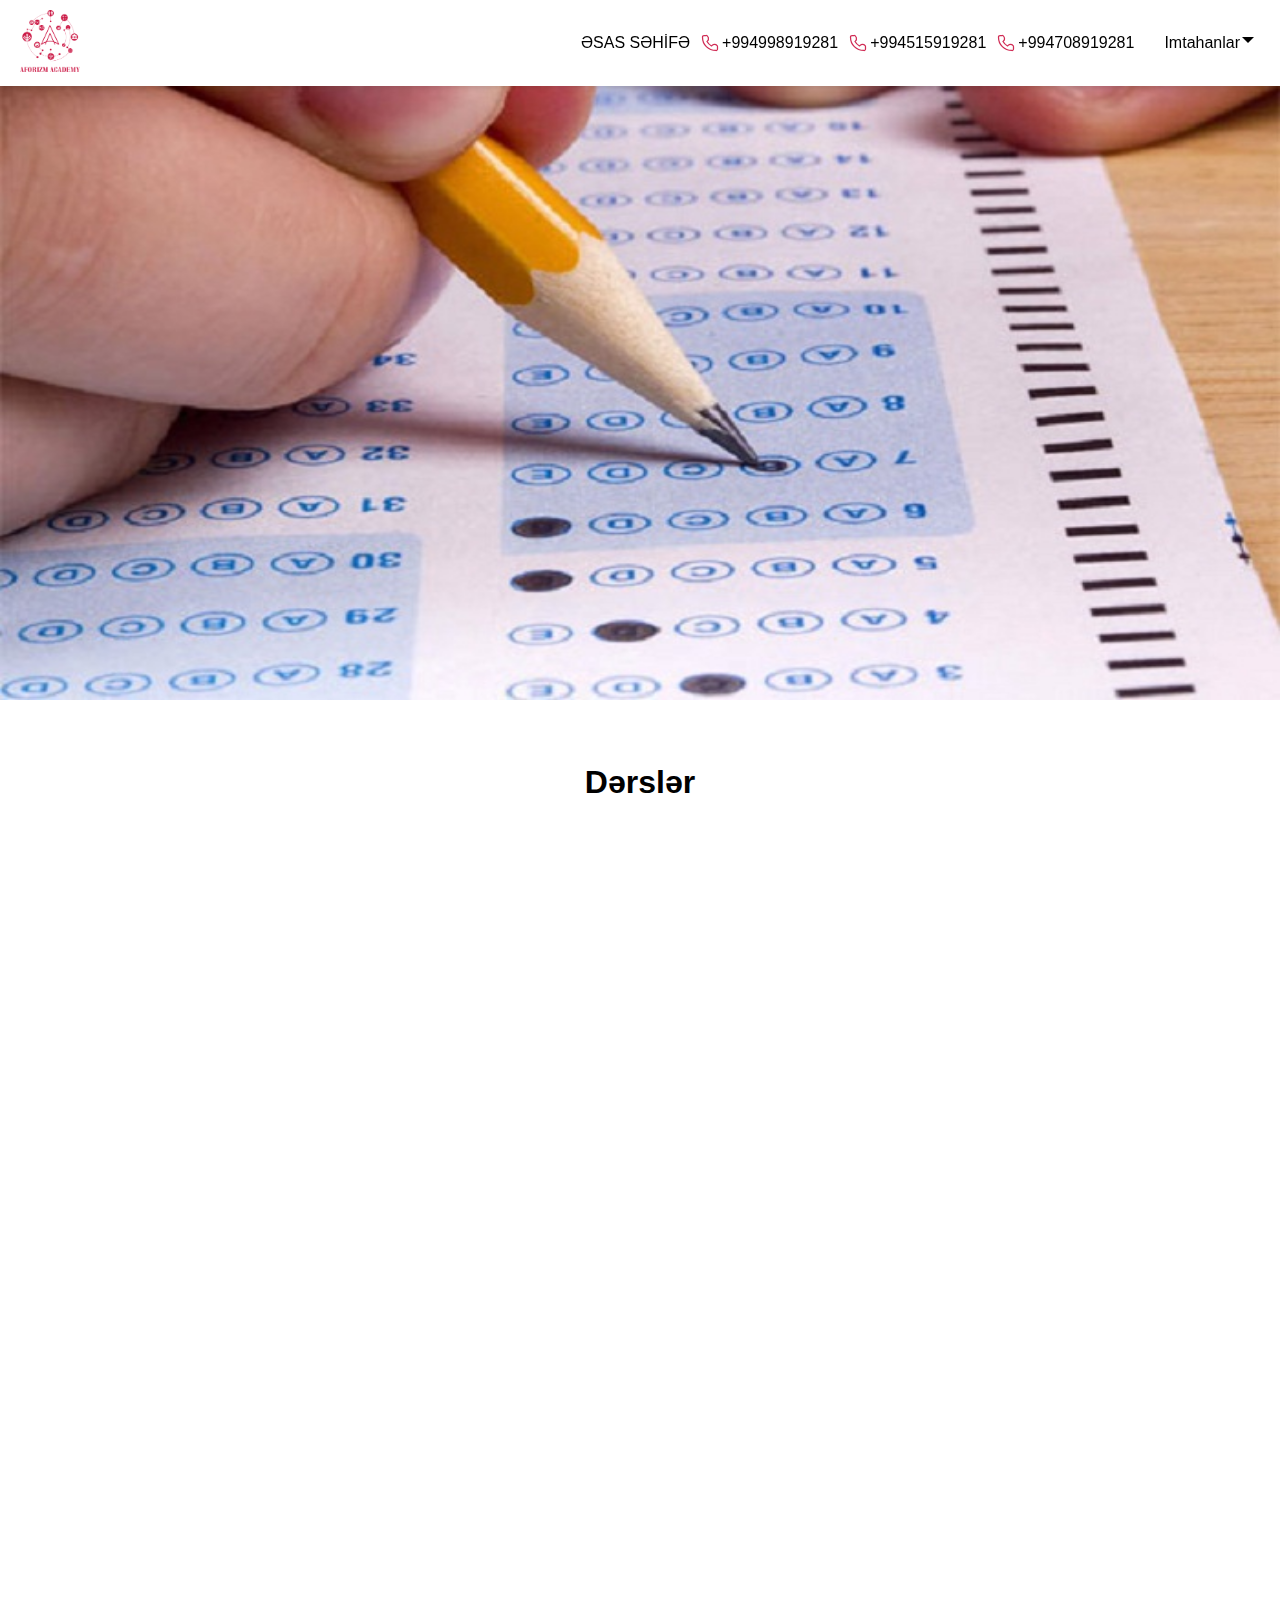
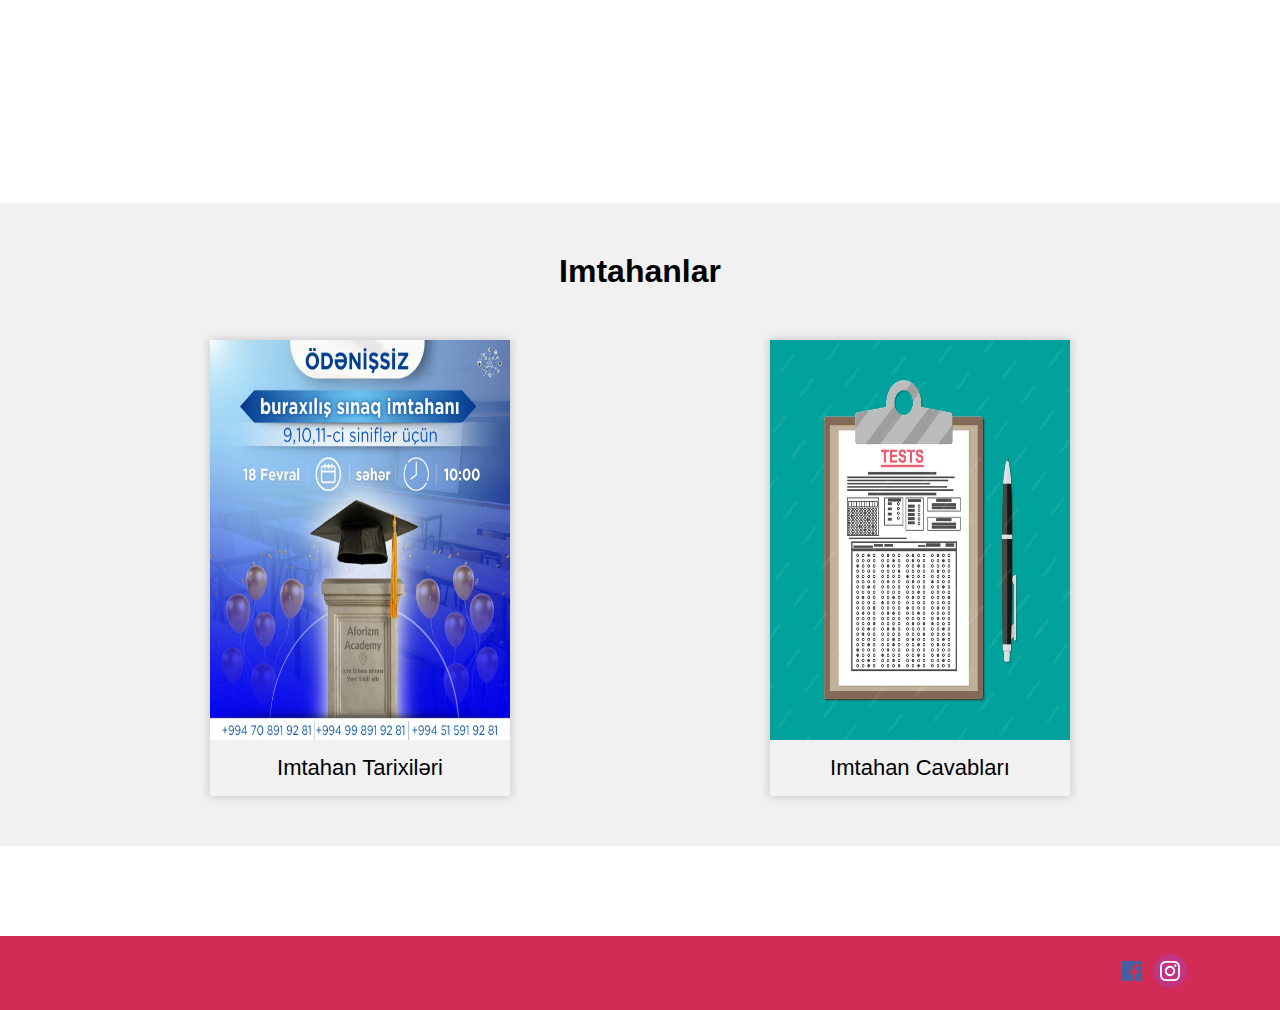
<file: index.html>
<!DOCTYPE html>
<html lang="en">
  <head>
    <meta charset="UTF-8" />
    <meta name="viewport" content="width=device-width, initial-scale=1.0" />
    <title>Aforizm Academy</title>
    <link rel="stylesheet" href="scs/css/style.css" />
  </head>
  <body>

    <header class="header">
      <div class="header__container">
        <div class="logo">
          <a href=""
            ><img src="scs/img/logo/logo.png" alt="" width="60"
          /></a>
        </div>
        <div class="header__list">
          <ul>
            <li>
              <a href="index.html">ƏSAS SƏHİFƏ</a>
            </li>
            <li>
              <a href="tel:+994998919281" class="header__list--phone"
                ><img
                  src="scs/img/svg/phone.svg"
                  width="20"
                  alt=""
                />+994998919281</a
              >
            </li>
            <li>
              <a href="tel:+994515919281" class="header__list--phone"
                ><img
                  src="scs/img/svg/phone.svg"
                  width="20"
                  alt=""
                />+994515919281</a
              >
            </li>
            <li>
              <a href="tel:+9940708919281" class="header__list--phone"
                ><img
                  src="scs/img/svg/phone.svg"
                  width="20"
                  alt=""
                />+994708919281</a
              >
            </li>
            <li>
              <div class="dropdown">
                <div class="dropdown-btn">
                  Imtahanlar<span class="arrow"></span>
                </div>
                <div class="dropdown-content">
                  <a href="exdata.html">Imtahan Tarixiləri</a>
                  <a href="exans.html">Imtahan Cavabları</a>
                </div>
              </div>
            </li>
          </ul>
        </div>
      </div>

      <div class="header__body">
        <a href=""><img src="scs/img/logo/logo.png" alt="" width="60" /></a>
        <button class="header__hamburger">
          <span></span>
          <span></span>
          <span></span>
        </button>
        <div class="header__menu">
          <ul>
            <li>
              <a href="index.html">ƏSAS SƏHİFƏ</a>
            </li>
            <li>
              <a href="tel:+994998919281" class="header__list--phone"
                ><img
                  src="scs/img/svg/phone.svg"
                  width="20"
                  alt=""
                />+994998919281</a
              >
            </li>
            <li>
              <a href="tel:+994515919281" class="header__list--phone"
                ><img
                  src="scs/img/svg/phone.svg"
                  width="20"
                  alt=""
                />+994515919281</a
              >
            </li>
            <li>
              <a href="tel:+9940708919281" class="header__list--phone"
                ><img
                  src="scs/img/svg/phone.svg"
                  width="20"
                  alt=""
                />+994708919281</a
              >
            </li>
            <div class="dropdownm">
              <div class="dropdownm-btn">
                Imtahanlar<span class="arrow"></span>
              </div>
              <div class="dropdownm-content">
                <a href="exdata.html">Imtahan Tarixiləri</a>
                <a href="exans.html">Imtahan Cavabları</a>
              </div>
            </div>
          </ul>
        </div>
      </div>
    </header>

    <div class="slideshow-container">
      <div class="slides fade">
        <div class="image-container">
          <img src="scs/img/er/1.jpg" style="width: 100%" />
          <div class="text-container">
            <div class="text">IMTAHAN TARİXLƏRİ ÜÇÜN DAXİL OLUN</div>
            <button><a href="exdata.html">DAXİL OL</a></button>
          </div>
          <div class="text-container_mob">
            <div class="text">IMTAHAN TARİXLƏRİ ÜÇÜN DAXİL OLUN</div>
            <button><a href="exdata.html">DAXİL OL</a></button>
          </div>
        </div>
      </div>

      <div class="slides fade">
        <div class="image-container">
          <img src="scs/img/er/2.jpg" style="width: 100%" />
          <div class="text-container">
            <div class="text">IMTAHAN TARİXLƏRİ ÜÇÜN DAXİL OLUN</div>
            <button><a href="exdata.html">DAXİL OL</a></button>
          </div>
          <div class="text-container_mob">
            <div class="text">IMTAHAN TARİXLƏRİ ÜÇÜN DAXİL OLUN</div>
            <button><a href="exdata.html">DAXİL OL</a></button>
          </div>
        </div>
      </div>

      <div class="slides fade">
        <div class="image-container">
          <img src="scs/img/er/2.webp" style="width: 100%" />
          <div class="text-container">
            <div class="text">IMTAHAN TARİXLƏRİ ÜÇÜN DAXİL OLUN</div>
            <button><a href="exdata.html">DAXİL OL</a></button>
          </div>
          <div class="text-container_mob">
            <div class="text">IMTAHAN TARİXLƏRİ ÜÇÜN DAXİL OLUN</div>
            <button><a href="exdata.html">DAXİL OL</a></button>
          </div>
        </div>
      </div>
    </div>

    <div class="lessons" id="lessons">
      <h1>Dərslər</h1>
      <div class="container lessons__container">
        <div class="lessons__container--item">
          <img src="scs/img/lesson/child/2.jpeg" alt="" />
          <div class="lessons__container--text"><a href="children.html">Ibtidai siniflər üçün</a></div>
        </div>
        <div class="lessons__container--item">
          <img src="scs/img/lesson/comp/ofis.jpeg" alt="" />
          <div class="lessons__container--text"><a href="prog.html">Ofis Proqramları</a></div>
        </div>
        <div class="lessons__container--item">
          <img src="scs/img/lesson/etc/science.jpg" alt="" />
          <div class="lessons__container--text"><a href="individual.html">Fərdi Hazırlıqlar</a></div>
        </div>
        <div class="lessons__container--item">
          <img src="scs/img/lesson/foreign/f.jpg" alt="" />
          <div class="lessons__container--text"><a href="foreign.html">Xarici Dillər</a></div>
        </div>
      </div>
    </div>

    <div class="exame">
      <h1 class="container">Imtahanlar</h1>
      <div class="container exame__container">
        <div class="exame__container--item">
          <img src="scs/img/lesson/imt/imt.jpeg" alt="" />
          <div class="exame__container--text"><a href="exdata.html">Imtahan Tarixiləri</a></div>
        </div>
        <div class="exame__container--item">
          <img src="scs/img/lesson/imt/ans.jpg" alt="" />
          <div class="exame__container--text"><a href="exans.html">Imtahan Cavabları</a></div>
        </div>
      </div>
    </div>

    <footer class="footer">
      <div class="container footer__container">
        <a href="https://www.facebook.com/lamiya.ismayilova.73/?show_switched_toast=0&show_invite_to_follow=0&show_switched_tooltip=0&show_podcast_settings=0&show_community_review_changes=0&show_community_rollback=0&show_follower_visibility_disclosure=0"><img src="scs/img/svg/facebook.svg" width="20" /></a>
        <a href="https://www.instagram.com/aforizm.academy/"><img src="scs/img/svg/instagram.svg" width="40" /></a>
      </div>
    </footer>

    <button
      id="scrollToTopBtn"
      class="scroll-to-top-btn"
      title="Вернуться наверх"
    >
      &#8593;
    </button>
    

    <script src="scs/js/burger.js"></script>
    <script src="scs/js/drop.js"></script>
    <script src="scs/js/script.js"></script>
  </body>
</html>
</file>
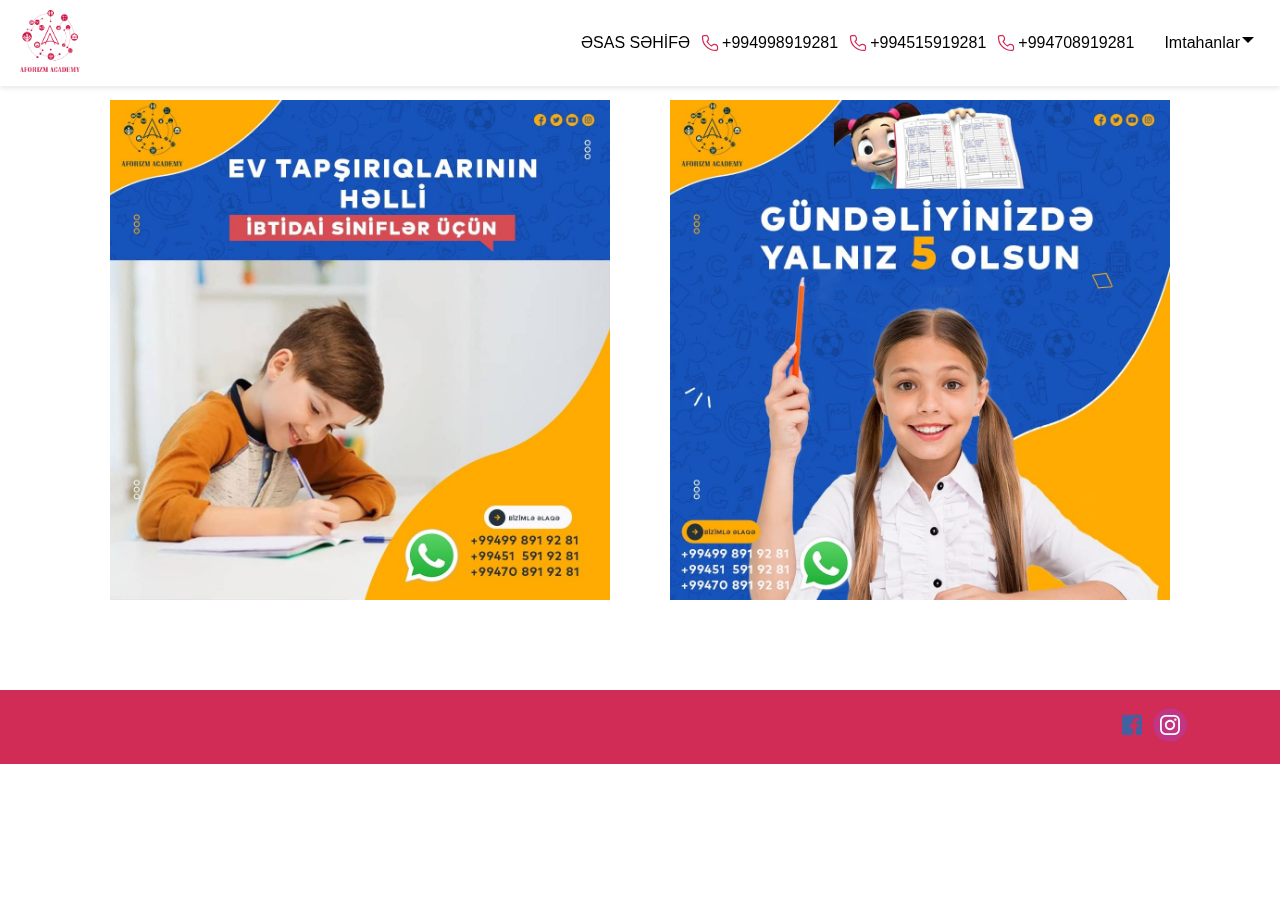
<file: children.html>
<!DOCTYPE html>
<html lang="en">
  <head>
    <meta charset="UTF-8" />
    <meta name="viewport" content="width=device-width, initial-scale=1.0" />
    <title>Ibtidai siniflər üçün</title>
    <link rel="stylesheet" href="scs/css/style.css" />
  </head>
  <body>
    <header class="header">
      <div class="header__container">
        <div class="logo">
          <a href=""
            ><img src="scs/img/logo/logo.png" alt="" width="60"
          /></a>
        </div>
        <div class="header__list">
          <ul>
            <li>
              <a href="index.html">ƏSAS SƏHİFƏ</a>
            </li>
            <li>
              <a href="tel:+994998919281" class="header__list--phone"
                ><img
                  src="scs/img/svg/phone.svg"
                  width="20"
                  alt=""
                />+994998919281</a
              >
            </li>
            <li>
              <a href="tel:+994515919281" class="header__list--phone"
                ><img
                  src="scs/img/svg/phone.svg"
                  width="20"
                  alt=""
                />+994515919281</a
              >
            </li>
            <li>
              <a href="tel:+9940708919281" class="header__list--phone"
                ><img
                  src="scs/img/svg/phone.svg"
                  width="20"
                  alt=""
                />+994708919281</a
              >
            </li>
            <li>
              <div class="dropdown">
                <div class="dropdown-btn">
                  Imtahanlar<span class="arrow"></span>
                </div>
                <div class="dropdown-content">
                  <a href="exdata.html">Imtahan Tarixiləri</a>
                  <a href="exans.html">Imtahan Cavabları</a>
                </div>
              </div>
            </li>
          </ul>
        </div>
      </div>

      <div class="header__body">
        <a href=""><img src="scs/img/logo/logo.png" alt="" width="60" /></a>
        <button class="header__hamburger">
          <span></span>
          <span></span>
          <span></span>
        </button>
        <div class="header__menu">
          <ul>
            <li>
              <a href="index.html">ƏSAS SƏHİFƏ</a>
            </li>
            <li>
              <a href="tel:+994998919281" class="header__list--phone"
                ><img
                  src="scs/img/svg/phone.svg"
                  width="20"
                  alt=""
                />+994998919281</a
              >
            </li>
            <li>
              <a href="tel:+994515919281" class="header__list--phone"
                ><img
                  src="scs/img/svg/phone.svg"
                  width="20"
                  alt=""
                />+994515919281</a
              >
            </li>
            <li>
              <a href="tel:+9940708919281" class="header__list--phone"
                ><img
                  src="scs/img/svg/phone.svg"
                  width="20"
                  alt=""
                />+994708919281</a
              >
            </li>
            <div class="dropdownm">
              <div class="dropdownm-btn">
                Imtahanlar<span class="arrow"></span>
              </div>
              <div class="dropdownm-content">
                <a href="exdata.html">Imtahan Tarixiləri</a>
                <a href="exans.html">Imtahan Cavabları</a>
              </div>
            </div>
          </ul>
        </div>
      </div>
    </header>

    <div class="child container">
      <div class="child__img">
        <img src="scs/img/lesson/child/1.jpeg" alt="" />
        <img src="scs/img/lesson/child/2.jpeg" alt="" />
      </div>
    </div>

    <footer class="footer">
      <div class="container footer__container">
        <a
          href="https://www.facebook.com/lamiya.ismayilova.73/?show_switched_toast=0&show_invite_to_follow=0&show_switched_tooltip=0&show_podcast_settings=0&show_community_review_changes=0&show_community_rollback=0&show_follower_visibility_disclosure=0"
          ><img src="scs/img/svg/facebook.svg" width="20"
        /></a>
        <a href="https://www.instagram.com/aforizm.academy/"
          ><img src="scs/img/svg/instagram.svg" width="40"
        /></a>
      </div>
    </footer>

    <button
      id="scrollToTopBtn"
      class="scroll-to-top-btn"
      title="Вернуться наверх"
    >
      &#8593;
    </button>

    <script src="scs/js/burger.js"></script>
    <script src="scs/js/drop.js"></script>
    <script src="scs/js/script.js"></script>
  </body>
</html>
</file>
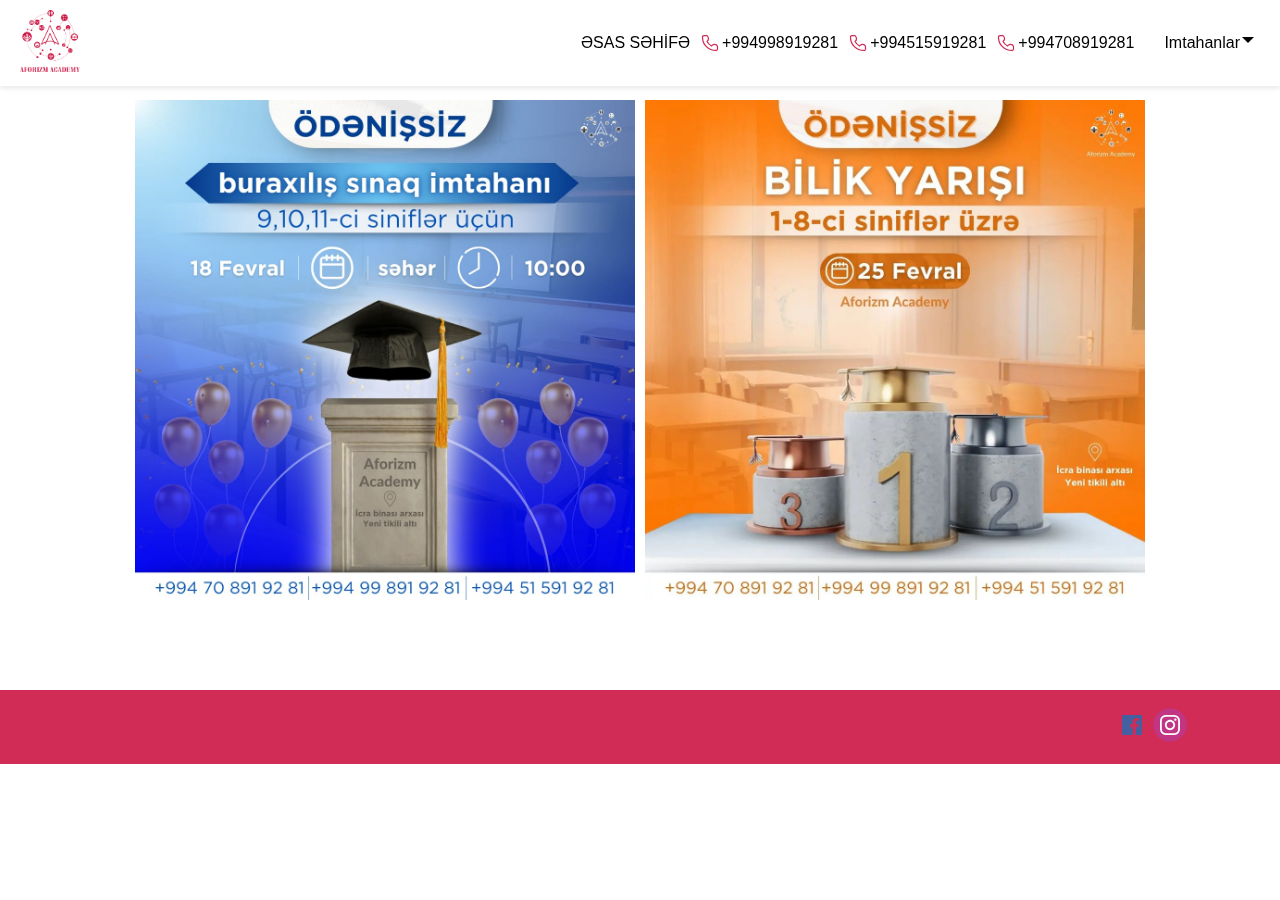
<file: exdata.html>
<!DOCTYPE html>
<html lang="en">
  <head>
    <meta charset="UTF-8" />
    <meta name="viewport" content="width=device-width, initial-scale=1.0" />
    <title>Imtahan Tarixiləri</title>
    <link rel="stylesheet" href="scs/css/style.css" />
  </head>
  <body>
    <header class="header">
      <div class="header__container">
        <div class="logo">
          <a href=""
            ><img src="scs/img/logo/logo.png" alt="" width="60"
          /></a>
        </div>
        <div class="header__list">
          <ul>
            <li>
              <a href="index.html">ƏSAS SƏHİFƏ</a>
            </li>
            <li>
              <a href="tel:+994998919281" class="header__list--phone"
                ><img
                  src="scs/img/svg/phone.svg"
                  width="20"
                  alt=""
                />+994998919281</a
              >
            </li>
            <li>
              <a href="tel:+994515919281" class="header__list--phone"
                ><img
                  src="scs/img/svg/phone.svg"
                  width="20"
                  alt=""
                />+994515919281</a
              >
            </li>
            <li>
              <a href="tel:+9940708919281" class="header__list--phone"
                ><img
                  src="scs/img/svg/phone.svg"
                  width="20"
                  alt=""
                />+994708919281</a
              >
            </li>
            <li>
              <div class="dropdown">
                <div class="dropdown-btn">
                  Imtahanlar<span class="arrow"></span>
                </div>
                <div class="dropdown-content">
                  <a href="exdata.html">Imtahan Tarixiləri</a>
                  <a href="exans.html">Imtahan Cavabları</a>
                </div>
              </div>
            </li>
          </ul>
        </div>
      </div>

      <div class="header__body">
        <a href=""><img src="scs/img/logo/logo.png" alt="" width="60" /></a>
        <button class="header__hamburger">
          <span></span>
          <span></span>
          <span></span>
        </button>
        <div class="header__menu">
          <ul>
            <li>
              <a href="index.html">ƏSAS SƏHİFƏ</a>
            </li>
            <li>
              <a href="tel:+994998919281" class="header__list--phone"
                ><img
                  src="scs/img/svg/phone.svg"
                  width="20"
                  alt=""
                />+994998919281</a
              >
            </li>
            <li>
              <a href="tel:+994515919281" class="header__list--phone"
                ><img
                  src="scs/img/svg/phone.svg"
                  width="20"
                  alt=""
                />+994515919281</a
              >
            </li>
            <li>
              <a href="tel:+9940708919281" class="header__list--phone"
                ><img
                  src="scs/img/svg/phone.svg"
                  width="20"
                  alt=""
                />+994708919281</a
              >
            </li>
            <div class="dropdownm">
              <div class="dropdownm-btn">
                Imtahanlar<span class="arrow"></span>
              </div>
              <div class="dropdownm-content">
                <a href="exdata.html">Imtahan Tarixiləri</a>
                <a href="exans.html">Imtahan Cavabları</a>
              </div>
            </div>
          </ul>
        </div>
      </div>
    </header>

    <div class="exdata">
      <div class="exdata__img container">
        <img src="scs/img/lesson/imt/imt.jpeg" alt="" />
        <img src="scs/img/lesson/imt/imt2.jpeg" alt="">
      </div>
    </div>

    <footer class="footer exdata__footer">
      <div class="container footer__container">
        <a
          href="https://www.facebook.com/lamiya.ismayilova.73/?show_switched_toast=0&show_invite_to_follow=0&show_switched_tooltip=0&show_podcast_settings=0&show_community_review_changes=0&show_community_rollback=0&show_follower_visibility_disclosure=0"
          ><img src="scs/img/svg/facebook.svg" width="20"
        /></a>
        <a href="https://www.instagram.com/aforizm.academy/"
          ><img src="scs/img/svg/instagram.svg" width="40"
        /></a>
      </div>
    </footer>

    <button
      id="scrollToTopBtn"
      class="scroll-to-top-btn"
      title="Вернуться наверх"
    >
      &#8593;
    </button>

    <script src="scs/js/burger.js"></script>
    <script src="scs/js/drop.js"></script>
    <script src="scs/js/script.js"></script>
  </body>
</html>
</file>
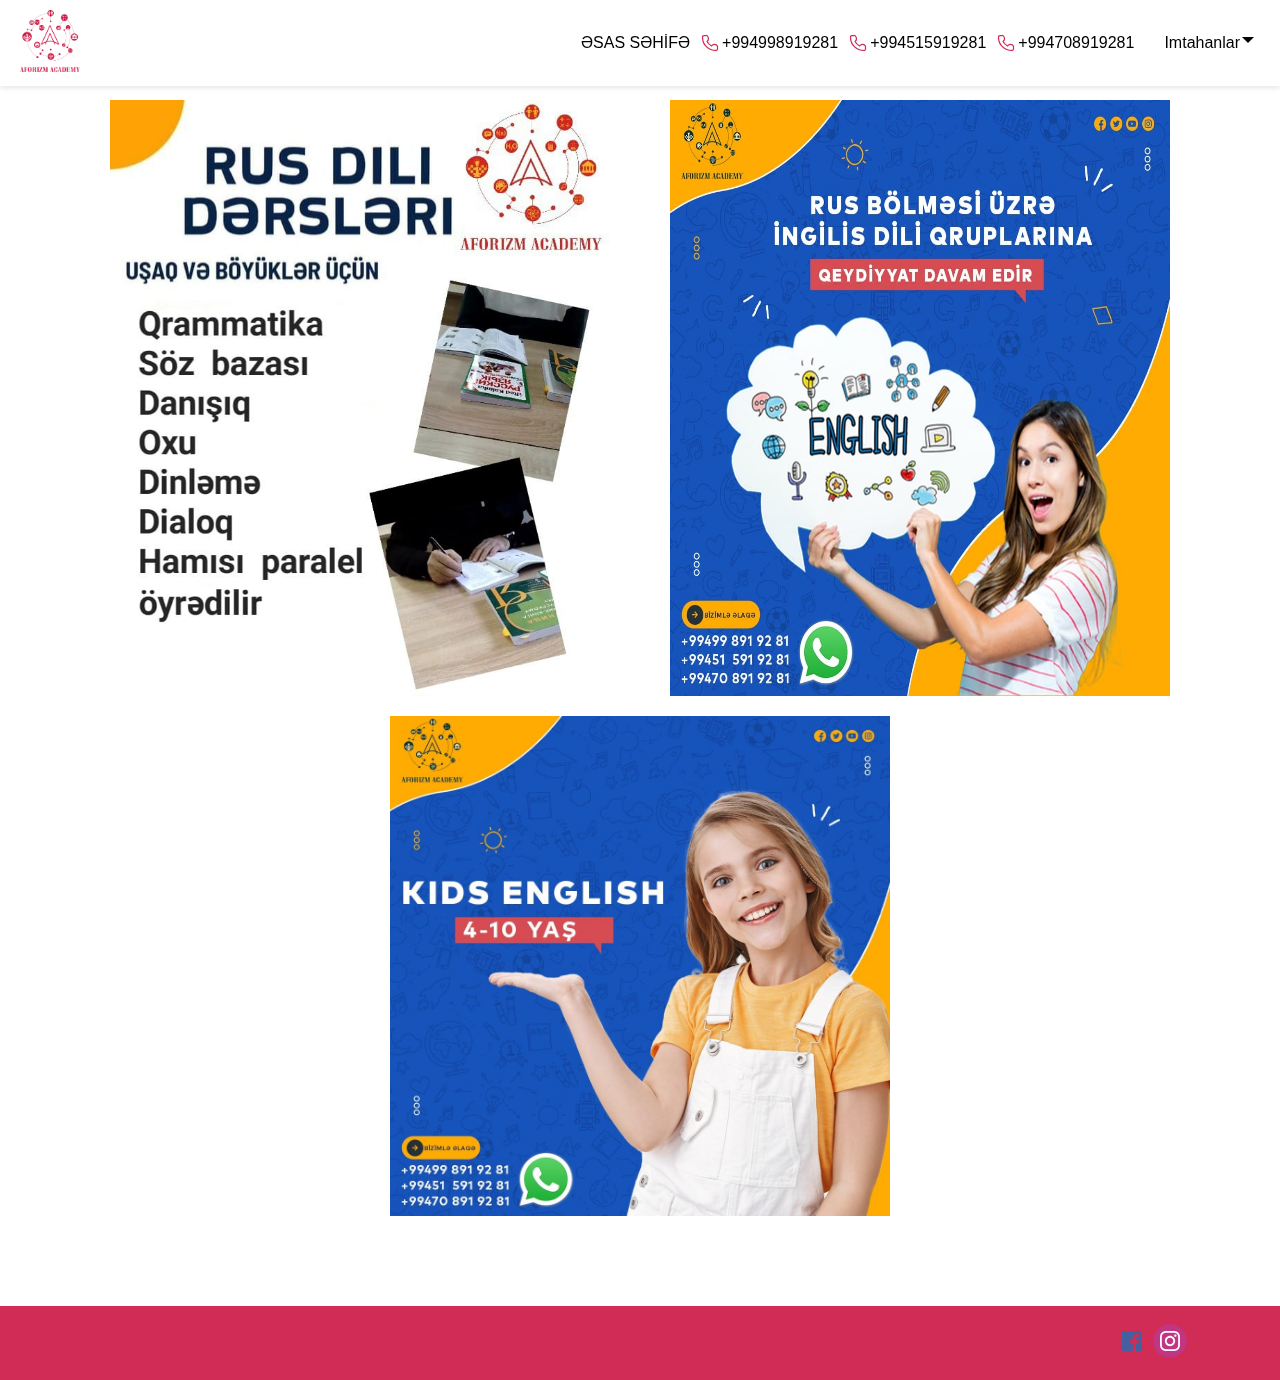
<file: foreign.html>
<!DOCTYPE html>
<html lang="en">
  <head>
    <meta charset="UTF-8" />
    <meta name="viewport" content="width=device-width, initial-scale=1.0" />
    <title>Fərdi Hazırlıqlar</title>
    <link rel="stylesheet" href="scs/css/style.css" />
  </head>
  <body>
    <header class="header">
      <div class="header__container">
        <div class="logo">
          <a href=""
            ><img src="scs/img/logo/logo.png" alt="" width="60"
          /></a>
        </div>
        <div class="header__list">
          <ul>
            <li>
              <a href="index.html">ƏSAS SƏHİFƏ</a>
            </li>
            <li>
              <a href="tel:+994998919281" class="header__list--phone"
                ><img
                  src="scs/img/svg/phone.svg"
                  width="20"
                  alt=""
                />+994998919281</a
              >
            </li>
            <li>
              <a href="tel:+994515919281" class="header__list--phone"
                ><img
                  src="scs/img/svg/phone.svg"
                  width="20"
                  alt=""
                />+994515919281</a
              >
            </li>
            <li>
              <a href="tel:+9940708919281" class="header__list--phone"
                ><img
                  src="scs/img/svg/phone.svg"
                  width="20"
                  alt=""
                />+994708919281</a
              >
            </li>
            <li>
              <div class="dropdown">
                <div class="dropdown-btn">
                  Imtahanlar<span class="arrow"></span>
                </div>
                <div class="dropdown-content">
                  <a href="exdata.html">Imtahan Tarixiləri</a>
                  <a href="exans.html">Imtahan Cavabları</a>
                </div>
              </div>
            </li>
          </ul>
        </div>
      </div>

      <div class="header__body">
        <a href=""><img src="scs/img/logo/logo.png" alt="" width="60" /></a>
        <button class="header__hamburger">
          <span></span>
          <span></span>
          <span></span>
        </button>
        <div class="header__menu">
          <ul>
            <li>
              <a href="index.html">ƏSAS SƏHİFƏ</a>
            </li>
            <li>
              <a href="tel:+994998919281" class="header__list--phone"
                ><img
                  src="scs/img/svg/phone.svg"
                  width="20"
                  alt=""
                />+994998919281</a
              >
            </li>
            <li>
              <a href="tel:+994515919281" class="header__list--phone"
                ><img
                  src="scs/img/svg/phone.svg"
                  width="20"
                  alt=""
                />+994515919281</a
              >
            </li>
            <li>
              <a href="tel:+9940708919281" class="header__list--phone"
                ><img
                  src="scs/img/svg/phone.svg"
                  width="20"
                  alt=""
                />+994708919281</a
              >
            </li>
            <div class="dropdownm">
              <div class="dropdownm-btn">
                Imtahanlar<span class="arrow"></span>
              </div>
              <div class="dropdownm-content">
                <a href="exdata.html">Imtahan Tarixiləri</a>
                <a href="exans.html">Imtahan Cavabları</a>
              </div>
            </div>
          </ul>
        </div>
      </div>
    </header>

    <div class="foreign container">
      <div class="foreign__img">
        <img src="scs/img/lesson/foreign/1.jpeg" alt="" />
        <img src="scs/img/lesson/foreign/2.jpeg" alt="" />
        <img src="scs/img/lesson/foreign/3.jpeg" alt="" />
      </div>
    </div>

    <footer class="footer">
      <div class="container footer__container">
        <a
          href="https://www.facebook.com/lamiya.ismayilova.73/?show_switched_toast=0&show_invite_to_follow=0&show_switched_tooltip=0&show_podcast_settings=0&show_community_review_changes=0&show_community_rollback=0&show_follower_visibility_disclosure=0"
          ><img src="scs/img/svg/facebook.svg" width="20"
        /></a>
        <a href="https://www.instagram.com/aforizm.academy/"
          ><img src="scs/img/svg/instagram.svg" width="40"
        /></a>
      </div>
    </footer>

    <button
      id="scrollToTopBtn"
      class="scroll-to-top-btn"
      title="Вернуться наверх"
    >
      &#8593;
    </button>

    <script src="scs/js/burger.js"></script>
    <script src="scs/js/drop.js"></script>
    <script src="scs/js/script.js"></script>
  </body>
</html>
</file>
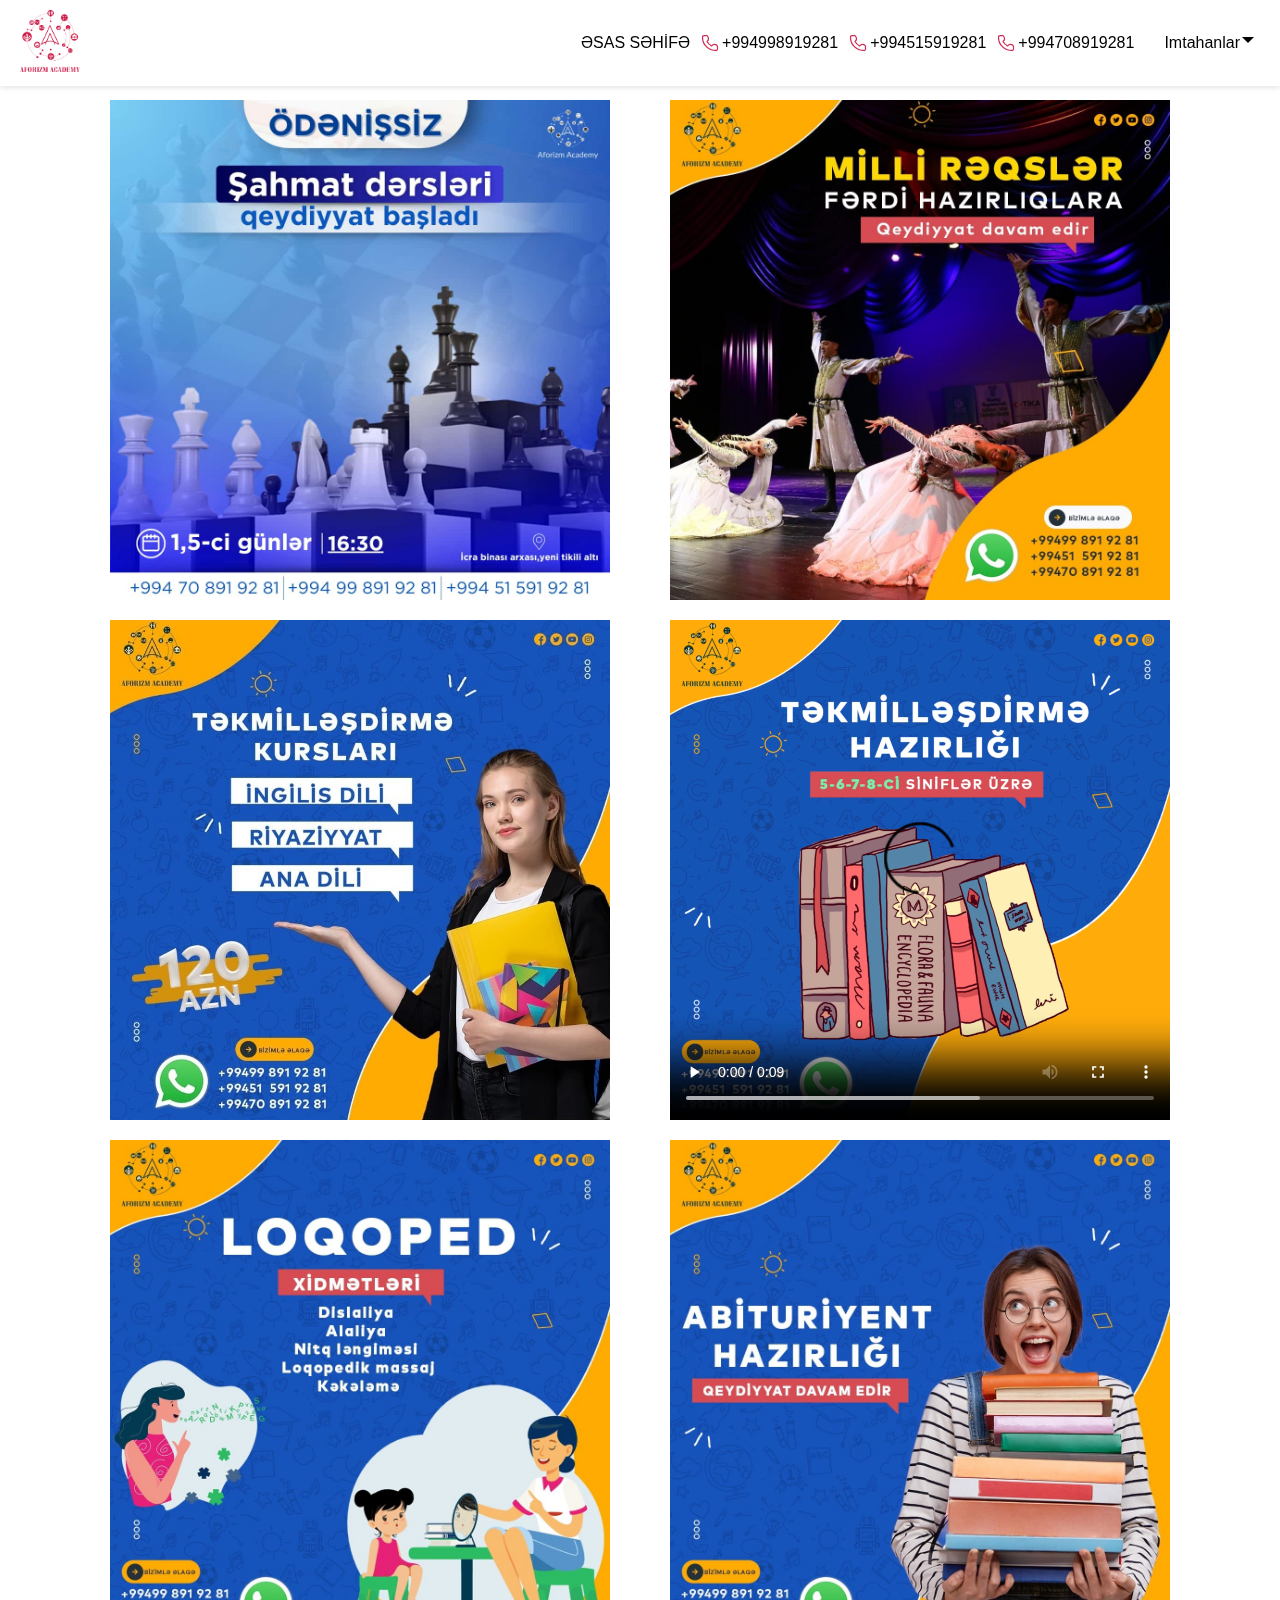
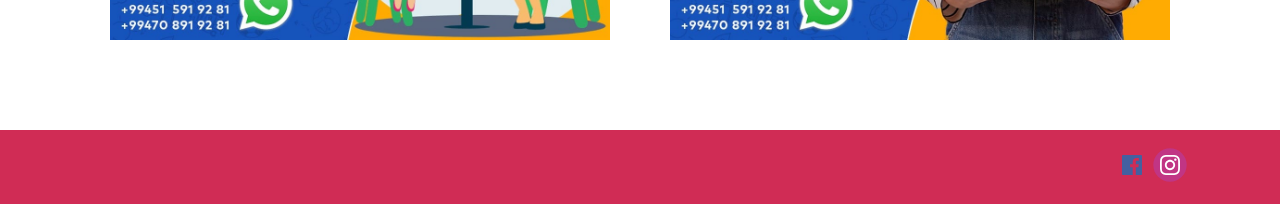
<file: individual.html>
<!DOCTYPE html>
<html lang="en">
  <head>
    <meta charset="UTF-8" />
    <meta name="viewport" content="width=device-width, initial-scale=1.0" />
    <title>Fərdi Hazırlıqlar</title>
    <link rel="stylesheet" href="scs/css/style.css" />
  </head>
  <body>
    <header class="header">
      <div class="header__container">
        <div class="logo">
          <a href=""
            ><img src="scs/img/logo/logo.png" alt="" width="60"
          /></a>
        </div>
        <div class="header__list">
          <ul>
            <li>
              <a href="index.html">ƏSAS SƏHİFƏ</a>
            </li>
            <li>
              <a href="tel:+994998919281" class="header__list--phone"
                ><img
                  src="scs/img/svg/phone.svg"
                  width="20"
                  alt=""
                />+994998919281</a
              >
            </li>
            <li>
              <a href="tel:+994515919281" class="header__list--phone"
                ><img
                  src="scs/img/svg/phone.svg"
                  width="20"
                  alt=""
                />+994515919281</a
              >
            </li>
            <li>
              <a href="tel:+9940708919281" class="header__list--phone"
                ><img
                  src="scs/img/svg/phone.svg"
                  width="20"
                  alt=""
                />+994708919281</a
              >
            </li>
            <li>
              <div class="dropdown">
                <div class="dropdown-btn">
                  Imtahanlar<span class="arrow"></span>
                </div>
                <div class="dropdown-content">
                  <a href="exdata.html">Imtahan Tarixiləri</a>
                  <a href="exans.html">Imtahan Cavabları</a>
                </div>
              </div>
            </li>
          </ul>
        </div>
      </div>

      <div class="header__body">
        <a href=""><img src="scs/img/logo/logo.png" alt="" width="60" /></a>
        <button class="header__hamburger">
          <span></span>
          <span></span>
          <span></span>
        </button>
        <div class="header__menu">
          <ul>
            <li>
              <a href="index.html">ƏSAS SƏHİFƏ</a>
            </li>
            <li>
              <a href="tel:+994998919281" class="header__list--phone"
                ><img
                  src="scs/img/svg/phone.svg"
                  width="20"
                  alt=""
                />+994998919281</a
              >
            </li>
            <li>
              <a href="tel:+994515919281" class="header__list--phone"
                ><img
                  src="scs/img/svg/phone.svg"
                  width="20"
                  alt=""
                />+994515919281</a
              >
            </li>
            <li>
              <a href="tel:+9940708919281" class="header__list--phone"
                ><img
                  src="scs/img/svg/phone.svg"
                  width="20"
                  alt=""
                />+994708919281</a
              >
            </li>
            <div class="dropdownm">
              <div class="dropdownm-btn">
                Imtahanlar<span class="arrow"></span>
              </div>
              <div class="dropdownm-content">
                <a href="exdata.html">Imtahan Tarixiləri</a>
                <a href="exans.html">Imtahan Cavabları</a>
              </div>
            </div>
          </ul>
        </div>
      </div>
    </header>

    <div class="individual container">
      <div class="individual__img">
        <img src="scs/img/lesson/etc/1.jpeg" alt="" />
        <img src="scs/img/lesson/etc/2.jpeg" alt="" />
        <img src="scs/img/lesson/etc/3.jpeg" alt="" />
        <video
          src="scs/img/lesson/etc/4.mp4"
          type="video/mp4"
          controls
          autoplay
        ></video>
        <img src="scs/img/lesson/etc/5.jpeg" alt="">
        <img src="scs/img/lesson/etc/6.jpeg" alt="">
      </div>
    </div>

    <footer class="footer">
      <div class="container footer__container">
        <a
          href="https://www.facebook.com/lamiya.ismayilova.73/?show_switched_toast=0&show_invite_to_follow=0&show_switched_tooltip=0&show_podcast_settings=0&show_community_review_changes=0&show_community_rollback=0&show_follower_visibility_disclosure=0"
          ><img src="scs/img/svg/facebook.svg" width="20"
        /></a>
        <a href="https://www.instagram.com/aforizm.academy/"
          ><img src="scs/img/svg/instagram.svg" width="40"
        /></a>
      </div>
    </footer>

    <button
      id="scrollToTopBtn"
      class="scroll-to-top-btn"
      title="Вернуться наверх"
    >
      &#8593;
    </button>

    <script src="scs/js/burger.js"></script>
    <script src="scs/js/drop.js"></script>
    <script src="scs/js/script.js"></script>
  </body>
</html>
</file>
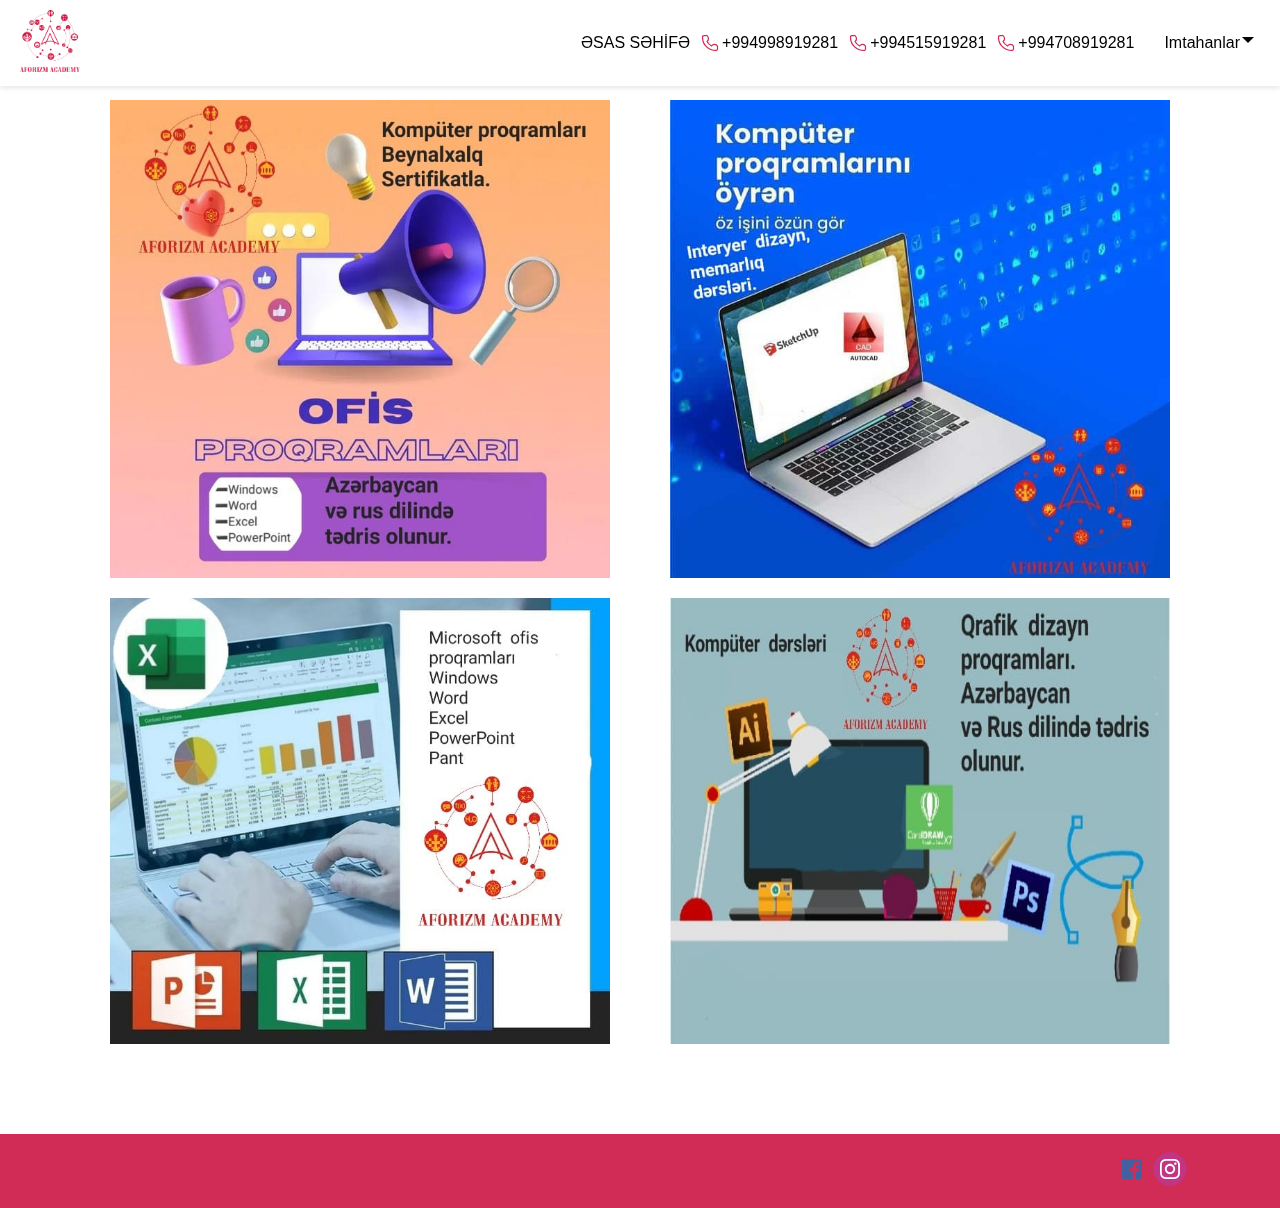
<file: prog.html>
<!DOCTYPE html>
<html lang="en">
  <head>
    <meta charset="UTF-8" />
    <meta name="viewport" content="width=device-width, initial-scale=1.0" />
    <title>Ofis Proqramları</title>
    <link rel="stylesheet" href="scs/css/style.css" />
  </head>
  <body>
    <header class="header">
      <div class="header__container">
        <div class="logo">
          <a href=""
            ><img src="scs/img/logo/logo.png" alt="" width="60"
          /></a>
        </div>
        <div class="header__list">
          <ul>
            <li>
              <a href="index.html">ƏSAS SƏHİFƏ</a>
            </li>
            <li>
              <a href="tel:+994998919281" class="header__list--phone"
                ><img
                  src="scs/img/svg/phone.svg"
                  width="20"
                  alt=""
                />+994998919281</a
              >
            </li>
            <li>
              <a href="tel:+994515919281" class="header__list--phone"
                ><img
                  src="scs/img/svg/phone.svg"
                  width="20"
                  alt=""
                />+994515919281</a
              >
            </li>
            <li>
              <a href="tel:+9940708919281" class="header__list--phone"
                ><img
                  src="scs/img/svg/phone.svg"
                  width="20"
                  alt=""
                />+994708919281</a
              >
            </li>
            <li>
              <div class="dropdown">
                <div class="dropdown-btn">
                  Imtahanlar<span class="arrow"></span>
                </div>
                <div class="dropdown-content">
                  <a href="exdata.html">Imtahan Tarixiləri</a>
                  <a href="exans.html">Imtahan Cavabları</a>
                </div>
              </div>
            </li>
          </ul>
        </div>
      </div>

      <div class="header__body">
        <a href=""><img src="scs/img/logo/logo.png" alt="" width="60" /></a>
        <button class="header__hamburger">
          <span></span>
          <span></span>
          <span></span>
        </button>
        <div class="header__menu">
          <ul>
            <li>
              <a href="index.html">ƏSAS SƏHİFƏ</a>
            </li>
            <li>
              <a href="tel:+994998919281" class="header__list--phone"
                ><img
                  src="scs/img/svg/phone.svg"
                  width="20"
                  alt=""
                />+994998919281</a
              >
            </li>
            <li>
              <a href="tel:+994515919281" class="header__list--phone"
                ><img
                  src="scs/img/svg/phone.svg"
                  width="20"
                  alt=""
                />+994515919281</a
              >
            </li>
            <li>
              <a href="tel:+9940708919281" class="header__list--phone"
                ><img
                  src="scs/img/svg/phone.svg"
                  width="20"
                  alt=""
                />+994708919281</a
              >
            </li>
            <div class="dropdownm">
              <div class="dropdownm-btn">
                Imtahanlar<span class="arrow"></span>
              </div>
              <div class="dropdownm-content">
                <a href="exdata.html">Imtahan Tarixiləri</a>
                <a href="exans.html">Imtahan Cavabları</a>
              </div>
            </div>
          </ul>
        </div>
      </div>
    </header>

    <div class="prog container">
      <div class="prog__img">
        <img src="scs/img/lesson/comp/ofis.jpeg" alt="" />
        <img src="scs/img/lesson/comp/1.jpeg" alt="" />
        <img src="scs/img/lesson/comp/2.jpeg" alt="" />
        <img src="scs/img/lesson/comp/3.jpeg" alt="" />
      </div>
    </div>

    <footer class="footer">
      <div class="container footer__container">
        <a
          href="https://www.facebook.com/lamiya.ismayilova.73/?show_switched_toast=0&show_invite_to_follow=0&show_switched_tooltip=0&show_podcast_settings=0&show_community_review_changes=0&show_community_rollback=0&show_follower_visibility_disclosure=0"
          ><img src="scs/img/svg/facebook.svg" width="20"
        /></a>
        <a href="https://www.instagram.com/aforizm.academy/"
          ><img src="scs/img/svg/instagram.svg" width="40"
        /></a>
      </div>
    </footer>

    <button
      id="scrollToTopBtn"
      class="scroll-to-top-btn"
      title="Вернуться наверх"
    >
      &#8593;
    </button>

    <script src="scs/js/burger.js"></script>
    <script src="scs/js/drop.js"></script>
    <script src="scs/js/script.js"></script>
  </body>
</html>
</file>
<file: scs/css/style.css>
@charset "UTF-8";
* {
  margin: 0;
  padding: 0;
  box-sizing: border-box;
  text-decoration: none;
  list-style: none;
  font-family: "Montserrat", sans-serif;
  font-style: normal;
}

body {
  width: 100%;
}

.container {
  max-width: 1350px;
  margin: auto;
}

.header {
  margin-top: 0;
  position: fixed;
  top: 0;
  width: 100%;
  background-color: #ffffff;
  box-shadow: 0 2px 5px rgba(0, 0, 0, 0.1);
  z-index: 1000;
}
.header__container {
  display: flex;
  justify-content: space-between;
  align-items: center;
  padding: 10px 20px;
}
.header__list ul {
  display: flex;
  gap: 10px;
  align-items: center;
}
.header__list ul a {
  color: black;
}
.header__list ul a:hover {
  color: #d02c55;
}
.header__list--phone {
  display: flex;
  align-items: center;
  gap: 2px;
  color: black;
}
.header__list--phone:hover {
  color: #d02c55;
}
.header__menu a {
  color: black;
}
.header__menu a:hover {
  color: #d02c55;
}
.header__body {
  display: none;
}

.dropdown {
  position: relative;
  display: inline-block;
}

.dropdown-btn {
  padding: 10px 20px;
  font-size: 16px;
  color: black;
  border: none;
  cursor: pointer;
  outline: none;
  transition: background-color 0.3s, color 0.3s;
}

.dropdown-content {
  display: none;
  position: absolute;
  min-width: 160px;
  box-shadow: 0px 8px 16px 0px rgba(0, 0, 0, 0.2);
  z-index: 1;
  background-color: white;
}

.dropdown-content a {
  color: black;
  padding: 12px 44px;
  text-decoration: none;
  display: block;
}

.dropdown-content a:hover {
  background-color: #f1f1f1;
  color: #d02c55;
}

.dropdown-btn:hover,
.dropdown-btn:active {
  color: #d02c55;
}

.dropdown-btn:hover .arrow,
.dropdown-btn:active .arrow {
  border-top-color: #d02c55;
}

.dropdown-btn.active .arrow {
  transform: rotate(180deg);
}

.arrow {
  position: absolute;
  top: 45%;
  right: 6px;
  margin-top: -4px;
  width: 0;
  height: 0;
  border: 6px solid transparent;
  border-top-color: black;
  transition: border-top-color 0.3s, transform 0.3s;
}

.dropdownm {
  position: relative;
  display: inline-block;
}

.dropdownm-btn {
  padding: 10px 20px;
  font-size: 16px;
  color: black;
  border: none;
  cursor: pointer;
  outline: none;
  transition: background-color 0.3s, color 0.3s;
}

.dropdownm-content {
  display: none;
  position: absolute;
  min-width: 160px;
  box-shadow: 0px 8px 16px 0px rgba(0, 0, 0, 0.2);
  z-index: 1;
  background-color: white;
}

.dropdownm-content a {
  color: black;
  padding: 12px 44px;
  text-decoration: none;
  display: block;
}

.dropdownm-content a:hover {
  background-color: #f1f1f1;
  color: #d02c55;
}

.dropdownm-btn:hover,
.dropdownm-btn:active {
  color: #d02c55;
}

.dropdownm-btn:hover .arrowm,
.dropdownm-btn:active .arrowm {
  border-top-color: #d02c55;
}

.dropdownm-btn.active .arrowm {
  transform: rotate(180deg);
}

.arrowm {
  position: absolute;
  top: 45%;
  right: 6px;
  margin-top: -4px;
  width: 0;
  height: 0;
  border: 6px solid transparent;
  border-top-color: black;
  transition: border-top-color 0.3s, transform 0.3s;
}

.slideshow-container {
  width: 100%;
  position: relative;
  margin: auto;
}
.slideshow-container button a {
  color: black;
}

.slides {
  display: none;
}

.slides img {
  max-height: 700px;
  max-width: 100%;
  height: auto;
}

.fade {
  animation-name: fade;
  animation-duration: 1.5s;
}

@keyframes fade {
  from {
    opacity: 0.4;
  }
  to {
    opacity: 1;
  }
}
.text-container {
  position: absolute;
  top: 50%;
  left: 50%;
  transform: translate(-50%, -50%);
  text-align: center;
  background-color: rgba(0, 0, 0, 0.5);
  padding: 10px;
  color: white;
  opacity: 0;
  transition: opacity 0.5s ease;
}
.text-container_mob {
  display: none;
}
.text-container_mob button {
  padding: 6px 10px;
}
.text-container_mob button:active {
  background-color: #d02c55;
  transition: 0.3s;
}
.text-container_mob button:active a {
  color: #f1f1f1;
}
.text-container button {
  padding: 10px 35px;
}

.image-container:hover .text-container {
  opacity: 1;
}

.text-container button:hover {
  cursor: pointer;
  background-color: #d02c55;
  transition: 0.3s;
  border: none;
}
.text-container button:hover a {
  color: #f1f1f1;
  transition: 0.3s;
}

.text-container > * {
  opacity: 0;
  animation: fadeIn 1s ease forwards;
}

.text-container > *:nth-child(1) {
  animation-delay: 0.5s; /* Задержка для текста */
}

.text-container > *:nth-child(2) {
  animation-delay: 1s; /* Задержка для кнопки */
}

.text-container > *:nth-child(3) {
  animation-delay: 1.5s; /* Задержка для абзаца */
}

@keyframes fadeIn {
  from {
    opacity: 0;
  }
  to {
    opacity: 1;
  }
}
.lessons {
  margin-top: 60px;
}
.lessons h1 {
  text-align: center;
}
.lessons__container {
  margin-top: 20px;
  display: flex;
  justify-content: space-between;
  flex-wrap: wrap;
  gap: 20px;
}
.lessons__container--item {
  box-shadow: 0 0 10px rgba(0, 0, 0, 0.2);
  opacity: 0;
  transform: translateY(50px);
  transition: opacity 0.5s ease, transform 0.5s ease;
  display: flex;
  flex-direction: column;
  text-align: center;
  font-size: 22px;
}
.lessons__container--item img {
  width: 300px;
  height: 400px;
}
.lessons__container--text {
  padding: 15px;
  cursor: pointer;
}
.lessons__container--text a {
  color: black;
}
.lessons__container--text:hover {
  transition: 0.3s;
  background-color: #d02c55;
}
.lessons__container--text:hover a {
  color: white;
}

.show-item {
  opacity: 1;
  transform: translateY(0);
}

.exame {
  padding: 50px 0;
  margin-top: 50px;
  background-color: #f1f1f1;
}
.exame h1 {
  text-align: center;
}
.exame__container {
  margin-top: 50px;
  display: flex;
  justify-content: space-around;
  text-align: center;
  gap: 20px;
}
.exame__container--item {
  box-shadow: 0 0 10px rgba(0, 0, 0, 0.2);
  display: flex;
  flex-direction: column;
  text-align: center;
  font-size: 22px;
}
.exame__container--item img {
  width: 300px;
  height: 400px;
}
.exame__container--text {
  padding: 15px;
  cursor: pointer;
}
.exame__container--text a {
  color: black;
}
.exame__container--text:hover {
  transition: 0.3s;
  background-color: #d02c55;
}
.exame__container--text:hover a {
  color: white;
}

.footer {
  margin-top: 90px;
  background-color: #d02c55;
  padding: 15px 0;
}
.footer__container {
  display: flex;
  align-items: center;
  gap: 8px;
  justify-content: flex-end;
}
.footer__container--exans {
  position: fixed;
  bottom: 0;
  width: 100%;
  text-align: center;
}

.scroll-to-top-btn {
  display: none; /* Изначально скрываем кнопку */
  position: fixed;
  bottom: 20px;
  right: 20px;
  z-index: 10;
  background-color: #007bff; /* Цвет фона кнопки */
  color: #fff; /* Цвет текста кнопки */
  border: none;
  border-radius: 50%;
  width: 50px;
  height: 50px;
  font-size: 24px;
  cursor: pointer;
  transition: opacity 0.3s;
}

.scroll-to-top-btn:hover {
  opacity: 0.7;
}

.child {
  margin-top: 100px;
}
.child__img {
  display: flex;
  justify-content: space-around;
  gap: 20px;
  flex-wrap: wrap;
}
.child__img img {
  width: 500px;
}

.prog {
  margin-top: 100px;
}
.prog__img {
  display: flex;
  justify-content: space-around;
  flex-wrap: wrap;
  gap: 20px;
}
.prog__img img {
  width: 500px;
}

.individual {
  margin-top: 100px;
}
.individual__img {
  display: flex;
  justify-content: space-around;
  flex-wrap: wrap;
  gap: 20px;
}
.individual__img img, .individual__img video {
  width: 500px;
}

.foreign {
  margin-top: 100px;
}
.foreign__img {
  display: flex;
  justify-content: space-around;
  gap: 20px;
  flex-wrap: wrap;
}
.foreign__img img {
  width: 500px;
}

.exdata {
  margin-top: 100px;
}
.exdata__img {
  display: flex;
  gap: 10px;
  flex-wrap: wrap;
  justify-content: center;
}
.exdata__img img {
  width: 500px;
}

.exans {
  margin-top: 100px;
  text-align: center;
  padding: 50px 0;
  color: #d02c55;
}

@media screen and (max-width: 1400px) {
  .container {
    max-width: 1100px;
  }
}
@media screen and (max-width: 1200px) {
  .container {
    max-width: 900px;
  }
  .lessons {
    display: flex;
    flex-direction: column;
    align-items: center;
  }
  .lessons__container {
    justify-content: center;
  }
}
@media screen and (max-width: 991px) {
  .container {
    max-width: 700px;
  }
}
@media screen and (max-width: 767px) {
  .text-container {
    display: none; /* Скрываем текст в десктопном режиме */
  }
  .text-container_mob {
    display: block; /* Показываем текст в мобильном режиме */
    position: absolute;
    bottom: 90px;
    left: 50%;
    transform: translateX(-50%);
    text-align: center;
    background-color: rgba(0, 0, 0, 0.5);
    padding: 10px;
    color: white;
    opacity: 1; /* Убираем анимацию для мобильного режима */
  }
  .container {
    max-width: 454px;
  }
  .header__container {
    display: none;
  }
  body.lock {
    overflow: hidden;
  }
  .header__hamburger {
    width: 32px;
    height: 32px;
    display: block;
    background: transparent;
    border: transparent;
    z-index: 1000;
    cursor: pointer;
  }
  .header__hamburger span {
    display: block;
    width: 100%;
    height: 3px;
    background: black;
    position: relative;
    box-shadow: 0 2px 10px rgba(0, 0, 0, 0.1882352941);
  }
  .header__hamburger span + span {
    margin-top: 7px;
  }
  .header__hamburger span:nth-child(1) {
    animation: ease 0.5s top-back forwards;
  }
  .header__hamburger span:nth-child(1) {
    animation: ease 0.5s middle-back forwards;
  }
  .header__hamburger span:nth-child(3) {
    animation: ease 0.5s bottom-back forwards;
  }
  .header__body {
    position: relative;
    display: flex;
    align-items: center;
    height: 70px;
    padding: 0 15px;
    justify-content: space-between;
  }
  .header__menu {
    position: fixed;
    height: 100%;
    width: 100%;
    left: -100%;
    top: 0;
    background: white;
    transition: left 0.5s ease;
    overflow: auto;
    z-index: 110;
  }
  .header__menu ul {
    display: flex;
    flex-direction: column;
    justify-content: center;
    align-items: center;
    grid-row: 10;
    margin-top: 37px;
    gap: 12px;
    z-index: 3000;
  }
  .active .header__menu {
    left: 0;
  }
  .active .header__hamburger span:nth-child(1) {
    animation: ease 0.5s top forwards;
  }
  .active .header__hamburger span:nth-child(2) {
    animation: ease 0.5s middle forwards;
  }
  .active .header__hamburger span:nth-child(3) {
    animation: ease 0.5s bottom forwards;
  }
  @keyframes top {
    0% {
      top: 0;
      transform: rotate(0);
    }
    50% {
      top: 10px;
      transform: rotate(0);
    }
    100% {
      top: 10px;
      transform: rotate(45deg);
    }
  }
  @keyframes top-back {
    0% {
      top: 10px;
      transform: rotate(45deg);
    }
    50% {
      top: 10px;
      transform: rotate(0);
    }
    100% {
      top: 0;
      transform: rotate(0);
    }
  }
  @keyframes middle {
    0% {
      transform: scale(1);
    }
    50% {
      transform: scale(0);
    }
    100% {
      transform: scale(0);
    }
  }
  @keyframes middle-back {
    0% {
      transform: scale(0);
    }
    50% {
      transform: scale(0);
    }
    100% {
      transform: scale(1);
    }
  }
  @keyframes bottom {
    0% {
      bottom: 0;
      transform: rotate(0);
    }
    50% {
      bottom: 10px;
      transform: rotate(0);
    }
    100% {
      bottom: 10px;
      transform: rotate(135deg);
    }
  }
  @keyframes bottom-back {
    0% {
      bottom: 10px;
      transform: rotate(135deg);
    }
    50% {
      bottom: 10px;
      transform: rotate(0);
    }
    100% {
      bottom: 0;
      transform: rotate(0);
    }
  }
  .lessons {
    display: flex;
    flex-direction: column;
    align-items: center;
  }
  .lessons__container {
    justify-content: center;
  }
  .exame__container {
    flex-direction: column;
    justify-content: center;
    align-items: center;
  }
  .exame__container h1 {
    font-size: 15px;
  }
  .child__img {
    justify-content: center;
  }
  .child__img img {
    width: 300px;
  }
  .prog__img {
    justify-content: center;
  }
  .prog__img img {
    width: 300px;
  }
  .individual__img {
    justify-content: center;
  }
  .individual__img img,
  .individual__img video {
    width: 300px;
  }
  .foreign__img {
    justify-content: center;
  }
  .foreign__img img {
    width: 300px;
  }
  .exdata__img {
    justify-content: center;
    flex-direction: column;
    align-items: center;
  }
  .exdata__img img {
    width: 300px;
  }
}
@media screen and (max-width: 567px) {
  .container {
    max-width: 467px;
  }
  .text-container_mob {
    bottom: 40px;
  }
}/*# sourceMappingURL=style.css.map */
</file>
